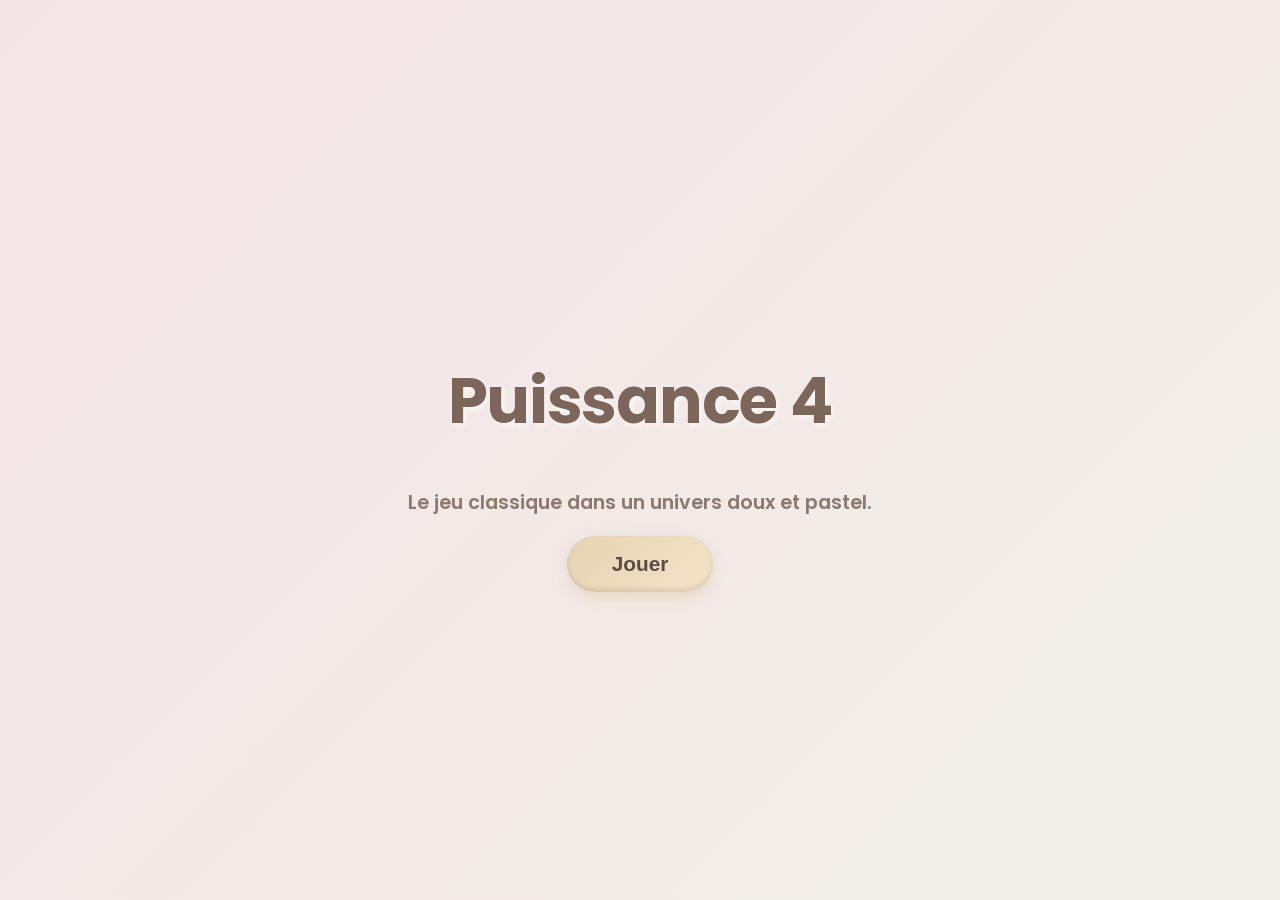
<file: templates/index.html>
<!DOCTYPE html>
<html lang="fr">
<head>
  <meta charset="UTF-8">
  <meta name="viewport" content="width=device-width, initial-scale=1.0">
  <title>Puissance 4</title>
  <link href="https://fonts.googleapis.com/css2?family=Nunito:wght@400;600;800&family=Poppins:wght@400;600;800&display=swap" rel="stylesheet">
  <link rel="stylesheet" href="/style/style.css">
</head>
<body>

<div class="home-container">
  <h1>Puissance 4</h1>
  <p>Le jeu classique dans un univers doux et pastel.</p>
  <button class="play-button" onclick="window.location.href='/game'">Jouer</button>
</div>

</body>
</html>
</file>
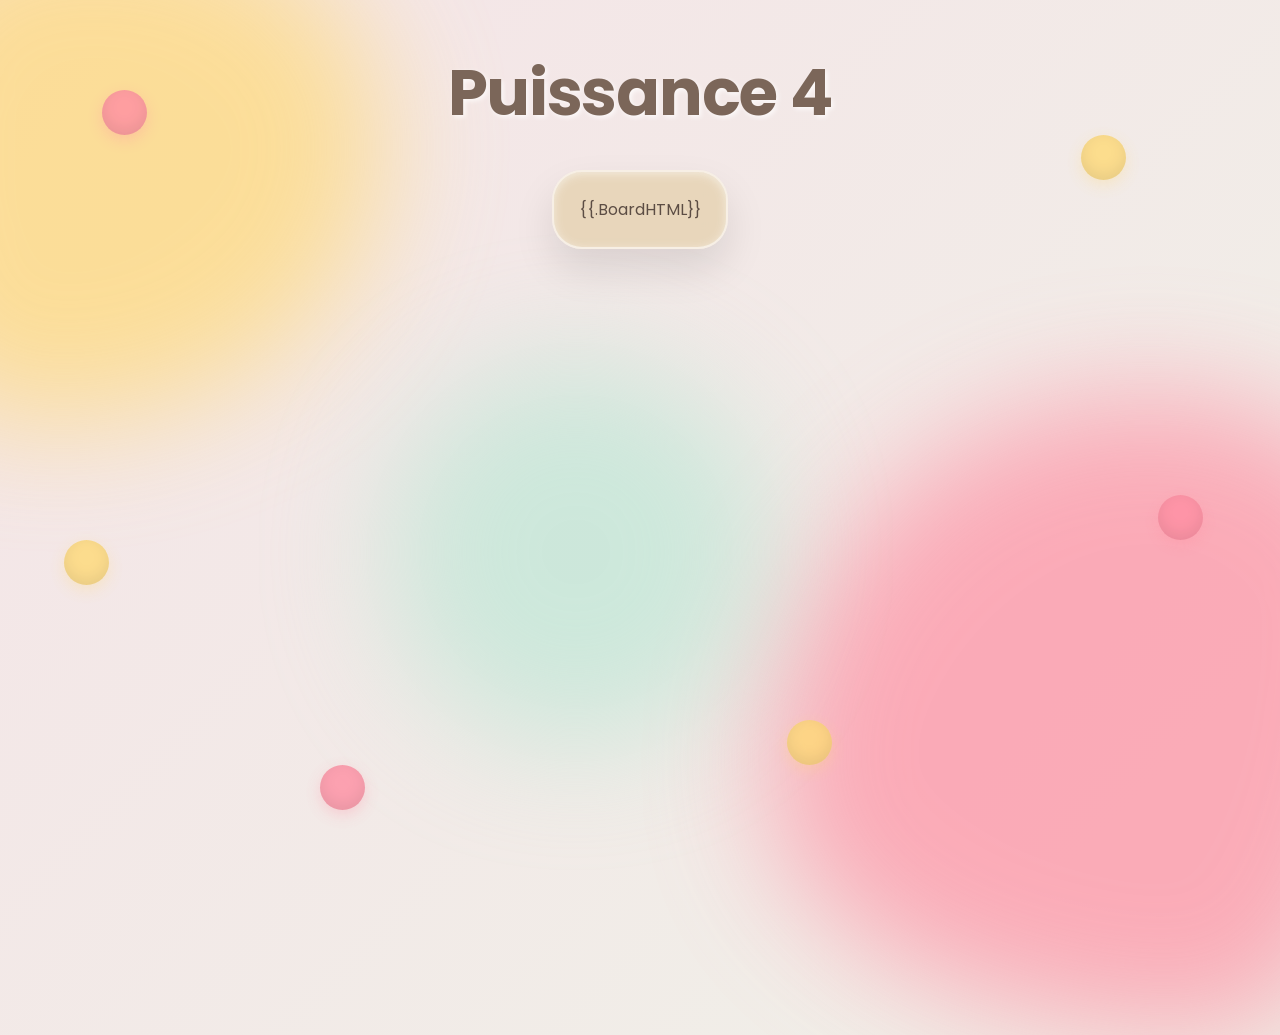
<file: templates/game.html>
<!DOCTYPE html>
<html lang="fr">
<head>
  <meta charset="UTF-8">
  <meta name="viewport" content="width=device-width, initial-scale=1.0">
  <title>Puissance 4 - Jeu</title>
  <link href="https://fonts.googleapis.com/css2?family=Nunito:wght@400;600;800&family=Poppins:wght@400;600;800&display=swap" rel="stylesheet">
  <link rel="stylesheet" href="/style/style.css">
</head>
<body>

  <!-- Animated background elements -->
  <div class="blob blob-1"></div>
  <div class="blob blob-2"></div>
  <div class="blob blob-3"></div>

  <!-- Floating Chips -->
  <div class="floating-chip c-red chip-1"></div>
  <div class="floating-chip c-yellow chip-2"></div>
  <div class="floating-chip c-red chip-3"></div>
  <div class="floating-chip c-yellow chip-4"></div>
  <div class="floating-chip c-red chip-5"></div>
  <div class="floating-chip c-yellow chip-6"></div>

  <h1>Puissance 4</h1>

  <div id="board">
    {{.BoardHTML}}
  </div>

</body>
</html>
</file>
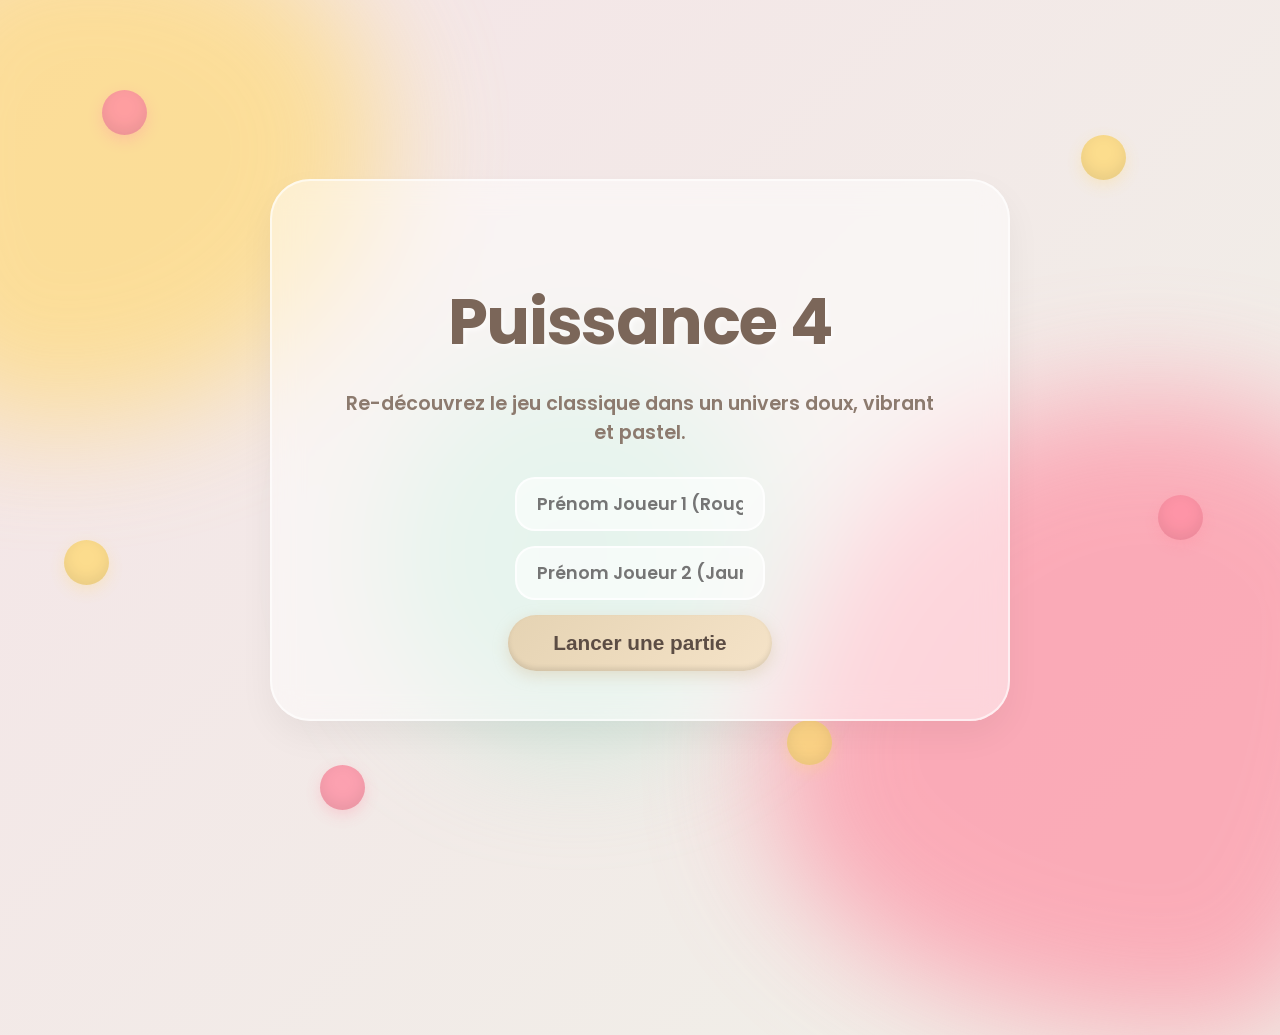
<file: templates/home.html>
<!DOCTYPE html>
<html lang="fr">
<head>
  <meta charset="UTF-8">
  <meta name="viewport" content="width=device-width, initial-scale=1.0">
  <title>Puissance 4</title>
  <link href="https://fonts.googleapis.com/css2?family=Nunito:wght@400;600;800&family=Poppins:wght@400;600;800&display=swap" rel="stylesheet">
  <link rel="stylesheet" href="/style/style.css">
</head>
<body>

<!-- Animated background elements -->
<div class="blob blob-1"></div>
<div class="blob blob-2"></div>
<div class="blob blob-3"></div>

<!-- Floating Chips -->
<div class="floating-chip c-red chip-1"></div>
<div class="floating-chip c-yellow chip-2"></div>
<div class="floating-chip c-red chip-3"></div>
<div class="floating-chip c-yellow chip-4"></div>
<div class="floating-chip c-red chip-5"></div>
<div class="floating-chip c-yellow chip-6"></div>

<div class="home-container">
  <div class="home-card">
    <h1>Puissance 4</h1>
    <p>Re-découvrez le jeu classique dans un univers doux, vibrant et pastel.</p>
    <form action="/start" method="POST" class="name-form">
      <input type="text" name="p1" placeholder="Prénom Joueur 1 (Rouge)" required class="name-input p1-input">
      <input type="text" name="p2" placeholder="Prénom Joueur 2 (Jaune)" required class="name-input p2-input">
      <button type="submit" class="play-button">Lancer une partie</button>
    </form>
  </div>
</div>

</body>
</html>
</file>
<file: style/style.css>
:root {
  --text-color: #5c4d44;
  --board-bg: rgba(229, 211, 179, 0.85); /* Semi-transparent for glassmorphism */
  --board-border: #d4bc96;
  --cell-empty: #fdfbf7;
  --cell-red: #ff8fa3;
  --cell-yellow: #ffda77;
  --shadow-color: rgba(92, 77, 68, 0.15);
}

body {
  margin: 0;
  padding: 0;
  font-family: 'Poppins', 'Nunito', sans-serif;
  background: linear-gradient(-45deg, #fdfbf7, #f9ecd8, #eef3e8, #f5e4e7);
  background-size: 400% 400%;
  animation: gradientBG 15s ease infinite;
  color: var(--text-color);
  display: flex;
  flex-direction: column;
  align-items: center;
  min-height: 100vh;
  text-align: center;
  overflow-x: hidden;
  position: relative;
}

@keyframes gradientBG {
  0% { background-position: 0% 50%; }
  50% { background-position: 100% 50%; }
  100% { background-position: 0% 50%; }
}

/* Floating background Blobs */
.blob {
  position: absolute;
  filter: blur(60px);
  z-index: -1;
  opacity: 0.7;
  animation: floatBlob 12s ease-in-out infinite alternate;
}

.blob-1 {
  width: 40vw;
  height: 40vw;
  background-color: #ffda77;
  top: -10%;
  left: -10%;
  border-radius: 40% 60% 70% 30% / 40% 50% 60% 50%;
}

.blob-2 {
  width: 50vw;
  height: 50vw;
  background-color: #ff8fa3;
  bottom: -15%;
  right: -10%;
  border-radius: 60% 40% 30% 70% / 60% 30% 70% 40%;
  animation-delay: -6s;
}

.blob-3 {
  width: 30vw;
  height: 30vw;
  background-color: #a8e6cf;
  top: 40%;
  left: 30%;
  border-radius: 50%;
  animation-delay: -3s;
  opacity: 0.5;
}

@keyframes floatBlob {
  0% { transform: translate(0, 0) scale(1) rotate(0deg); }
  100% { transform: translate(40px, -60px) scale(1.1) rotate(15deg); }
}

h1 {
  font-size: clamp(2.5rem, 5vw, 4rem);
  margin-top: 5vh;
  margin-bottom: 20px;
  color: #7b6659;
  letter-spacing: -0.02em;
  text-shadow: 2px 2px 5px rgba(255,255,255,0.8);
  position: relative;
  z-index: 1;
}

h2 {
  font-size: 1.8rem;
  color: #ff8fa3;
  margin-top: 10px;
  text-shadow: 1px 1px 2px rgba(255,255,255,0.5);
}

p {
  font-size: 1.2rem;
  font-weight: 600;
  color: #8c7a6e;
}

/* Home Card */
.home-container {
  display: flex;
  flex-direction: column;
  align-items: center;
  justify-content: center;
  flex: 1;
  width: 100%;
  z-index: 1;
}

.home-card {
  background: rgba(255, 255, 255, 0.5);
  backdrop-filter: blur(15px);
  -webkit-backdrop-filter: blur(15px);
  padding: 50px 70px;
  border-radius: 40px;
  box-shadow: 0 15px 35px rgba(0,0,0,0.05), inset 0 0 0 2px rgba(255,255,255,0.6);
  max-width: 600px;
}

.home-card p {
  margin-bottom: 30px;
}

.play-button, button {
  padding: 16px 45px;
  font-size: 1.3rem;
  border: none;
  border-radius: 30px;
  background: linear-gradient(135deg, #e5d3b3, #f5e3c8);
  color: var(--text-color);
  font-weight: bold;
  cursor: pointer;
  transition: all 0.3s cubic-bezier(0.175, 0.885, 0.32, 1.275);
  box-shadow: 0 5px 15px rgba(212, 188, 150, 0.4), inset 0 -3px 5px rgba(0,0,0,0.1);
  text-decoration: none;
}

.play-button:hover, button:hover {
  background: linear-gradient(135deg, #f5e3c8, #e5d3b3);
  transform: translateY(-5px) scale(1.05);
  box-shadow: 0 12px 25px rgba(212, 188, 150, 0.5), inset 0 -3px 5px rgba(0,0,0,0.1);
}

/* Board Wrapper */
#board {
  margin: 10px auto 40px;
  padding: 25px;
  background-color: var(--board-bg);
  backdrop-filter: blur(10px);
  -webkit-backdrop-filter: blur(10px);
  border-radius: 30px;
  box-shadow: 0 20px 40px rgba(0,0,0,0.1), inset 0 2px 10px rgba(255,255,255,0.5);
  border: 2px solid rgba(255, 255, 255, 0.6);
  display: inline-block;
  max-width: 95vw;
  overflow-x: auto;
  position: relative;
  z-index: 1;
}

table {
  border-collapse: collapse;
  margin: 0 auto;
}

td {
  width: clamp(40px, 10vw, 75px);
  height: clamp(40px, 10vw, 75px);
  text-align: center;
  vertical-align: middle;
}

.cell {
  width: clamp(30px, 8vw, 60px);
  height: clamp(30px, 8vw, 60px);
  border-radius: 50%;
  background-color: var(--cell-empty);
  margin: auto;
  box-shadow: inset 0 5px 10px rgba(0,0,0,0.15), 0 2px 5px rgba(255,255,255,0.6);
  transition: background-color 0.4s cubic-bezier(0.175, 0.885, 0.32, 1.275);
}

.red {
  background-color: var(--cell-red);
  box-shadow: inset 0 -5px 10px rgba(0,0,0,0.15), 0 5px 10px rgba(255, 143, 163, 0.5);
}

.yellow {
  background-color: var(--cell-yellow);
  box-shadow: inset 0 -5px 10px rgba(0,0,0,0.15), 0 5px 10px rgba(255, 218, 119, 0.5);
}

.arrow {
  width: 100%;
  height: 100%;
  font-size: clamp(24px, 6vw, 36px);
  background: none !important;
  border: none;
  box-shadow: none !important;
  color: var(--text-color);
  cursor: pointer;
  transition: transform 0.2s ease, color 0.2s;
  padding: 0;
  margin: 0;
  opacity: 0.7;
}

.arrow:hover {
  transform: translateY(8px);
  color: var(--cell-red);
  opacity: 1;
}

/* Floating chips */
.floating-chip {
  position: absolute;
  border-radius: 50%;
  z-index: 0;
  opacity: 0.8;
  width: 45px;
  height: 45px;
  animation: drift 20s infinite alternate ease-in-out;
}
.floating-chip.c-red {
  background-color: var(--cell-red);
  box-shadow: inset 0 -5px 15px rgba(0,0,0,0.1), 0 5px 15px rgba(255, 143, 163, 0.4);
}
.floating-chip.c-yellow {
  background-color: var(--cell-yellow);
  box-shadow: inset 0 -5px 15px rgba(0,0,0,0.1), 0 5px 15px rgba(255, 218, 119, 0.4);
}

@keyframes drift {
  0% { transform: translate(0, 0) scale(1); }
  50% { transform: translate(20px, -40px) scale(1.05); }
  100% { transform: translate(-20px, 20px) scale(0.95); }
}

.chip-1 { top: 10%; left: 8%; animation-duration: 15s; }
.chip-2 { top: 60%; left: 5%; animation-duration: 22s; animation-delay: -5s; }
.chip-3 { top: 85%; left: 25%; animation-duration: 12s; animation-delay: -2s; }
.chip-4 { top: 15%; right: 12%; animation-duration: 19s; animation-delay: -10s; }
.chip-5 { top: 55%; right: 6%; animation-duration: 25s; animation-delay: -7s; }
.chip-6 { top: 80%; right: 35%; animation-duration: 16s; animation-delay: -4s; }

.name-form {
  display: flex;
  flex-direction: column;
  gap: 15px;
  margin-top: 25px;
  align-items: center;
}

.name-input {
  padding: 12px 20px;
  border-radius: 20px;
  border: 2px solid rgba(255,255,255,0.8);
  background: rgba(255,255,255,0.6);
  font-family: inherit;
  font-size: 1.1rem;
  width: 100%;
  max-width: 250px;
  box-sizing: border-box;
  text-align: center;
  outline: none;
  color: var(--text-color);
  font-weight: 600;
  transition: border-color 0.3s, box-shadow 0.3s;
}

.name-input:focus {
  box-shadow: 0 0 10px rgba(255,255,255,0.8);
}

.p1-input:focus { border-color: var(--cell-red); }
.p2-input:focus { border-color: var(--cell-yellow); }

@media (max-width: 600px) {
  .home-card {
    width: 90%;
    box-sizing: border-box;
    padding: 25px 15px;
    border-radius: 20px;
  }
  
  h1 {
    font-size: 2rem;
    margin-top: 2vh;
  }
  
  p {
    font-size: 0.95rem;
  }

  .play-button, button {
    padding: 12px 25px;
    font-size: 1rem;
    width: 100%;
    max-width: 250px;
    box-sizing: border-box;
  }
  
  #board {
    padding: 8px;
    border-width: 2px;
    border-radius: 12px;
    margin-bottom: 20px;
    width: 96vw;
    box-sizing: border-box;
    overflow-x: hidden;
  }
  
  td {
    width: 13vw;
    height: 13vw;
    max-width: 45px;
    max-height: 45px;
  }
  
  .cell {
    width: 10.5vw;
    height: 10.5vw;
    max-width: 36px;
    max-height: 36px;
  }
  
  .arrow {
    font-size: 22px;
  }
  
  .floating-chip {
    width: 25px;
    height: 25px;
    opacity: 0.5;
  }
  
  .blob {
    opacity: 0.3;
  }
}
</file>
